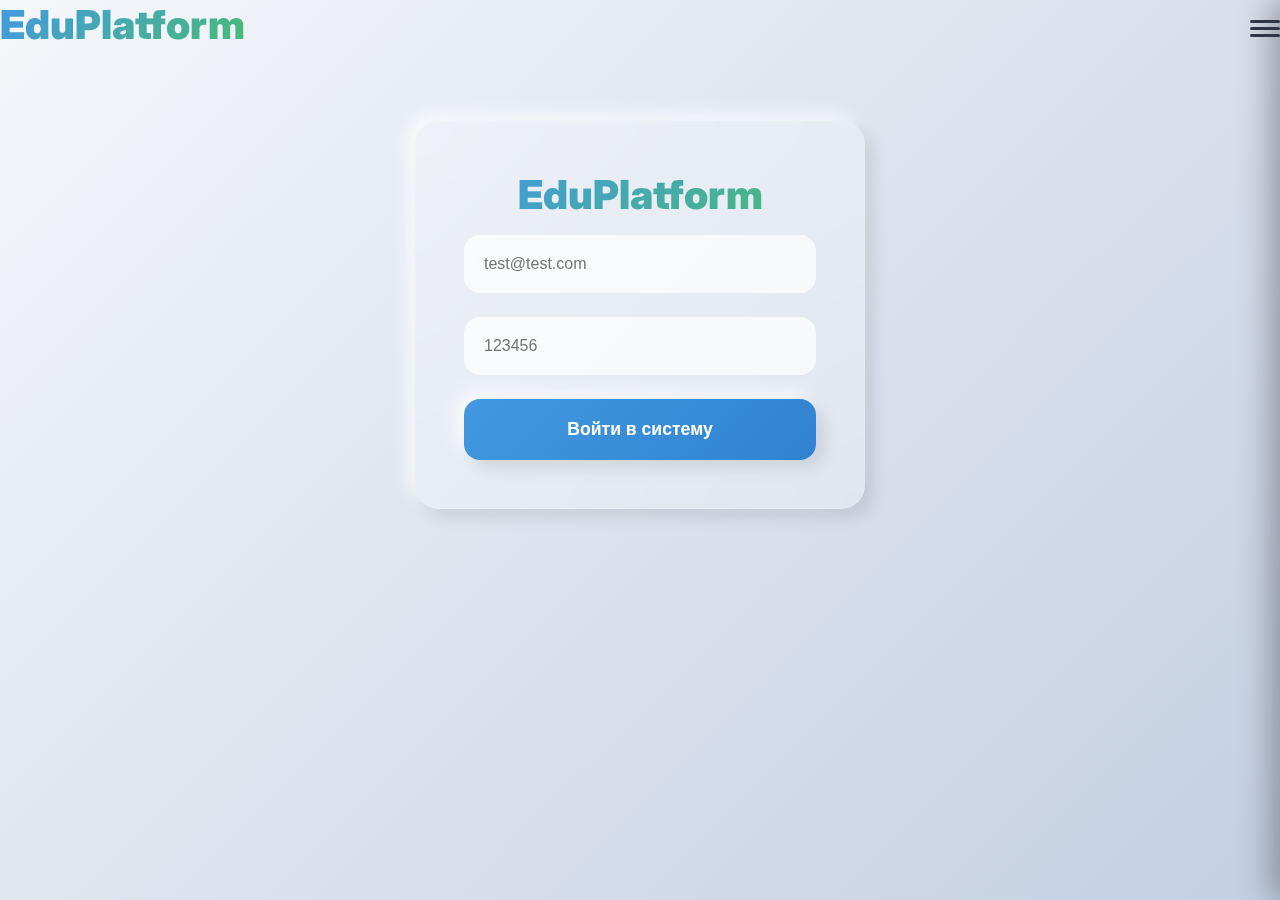
<file: templates/index.html>
<!DOCTYPE html>
<html lang="ru">
<head>
    <meta charset="UTF-8">
    <meta name="viewport" content="width=device-width, initial-scale=1.0">
    <title>EduPlatform</title>
    <link href="https://fonts.googleapis.com/css2?family=Inter:wght@400;500;600;700;900&display=swap" rel="stylesheet">
    <link rel="stylesheet" href="/static/css/style.css">
</head>
<body>
    <div class="header">
        <div class="logo">EduPlatform</div>
        <div class="hamburger">
            <span></span><span></span><span></span>
        </div>
    </div>


    <div class="container">
        <div class="login-card">
            <div class="logo">EduPlatform</div>
            <form id="loginForm">
                <input type="email" id="email" placeholder="test@test.com" required>
                <input type="password" id="password" placeholder="123456" required>
                <button type="submit" class="btn">Войти в систему</button>
            </form>
        </div>
    </div>

    <nav class="menu" id="menu">
        <a href="/docs" class="menu-item">📚 API Документация</a>
        <a href="/dashboard" class="menu-item">👤 Личный кабинет</a>
    </nav>

    <script src="/static/js/app.js"></script>
</body>
</html>
</file>
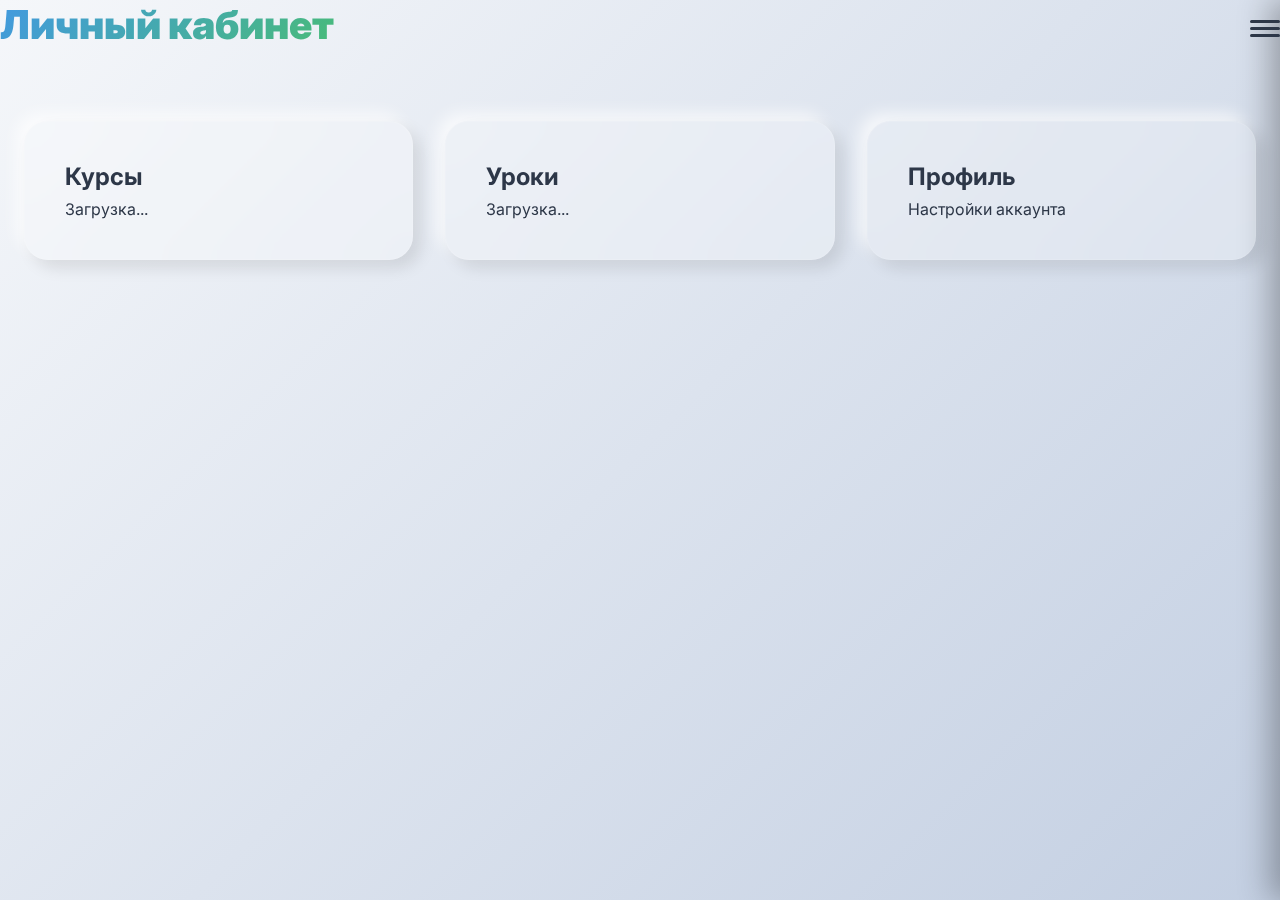
<file: templates/dashboard.html>
<!DOCTYPE html>
<html lang="ru">
<head>
    <meta charset="UTF-8">
    <meta name="viewport" content="width=device-width, initial-scale=1.0">
    <title>Личный кабинет - EduPlatform</title>
    <link href="https://fonts.googleapis.com/css2?family=Inter:wght@400;500;600;700;900&display=swap" rel="stylesheet">
    <link rel="stylesheet" href="/static/css/style.css">
</head>
<body>
    <div class="header">
        <div class="logo">Личный кабинет</div>
        <div class="hamburger" onclick="toggleMenu()">
            <span></span><span></span><span></span>
        </div>
    </div>

    <div class="container">
        <div class="dashboard-grid">
            <div class="card" onclick="loadCourses()">
                <div class="card-title">Курсы</div>
                <div class="card-text" id="coursesCount">Загрузка...</div>
            </div>
            <div class="card" onclick="loadLessons()">
                <div class="card-title">Уроки</div>
                <div class="card-text" id="lessonsCount">Загрузка...</div>
            </div>
            <div class="card" onclick="loadProfile()">
                <div class="card-title">Профиль</div>
                <div class="card-text">Настройки аккаунта</div>
            </div>
        </div>
    </div>

    <nav class="menu" id="menu">
        <div id="userEmail" style="font-weight: 600; margin-bottom: 1rem;"></div>
        <a href="/" class="menu-item" onclick="logout()">🚪 Выйти</a>
        <a href="/docs" class="menu-item">📚 API Документация</a>
    </nav>

    <script src="/static/js/app.js"></script>
</body>
</html>
</file>
<file: static/css/style.css>
/* NEOMORPHISM 2025 + MOBILE-FIRST */
:root {
    --bg-primary: linear-gradient(135deg, #f5f7fa 0%, #c3cfe2 100%);
    --bg-card: rgba(255,255,255,0.25); --glass: rgba(255,255,255,0.1);
    --text-primary: #2d3748; --text-secondary: #718096;
    --accent: #4299e1; --accent-hover: #3182ce; --success: #48bb78;
    --shadow-neo: 8px 8px 16px rgba(0,0,0,0.1), -8px -8px 16px rgba(255,255,255,0.7);
}

[data-theme="dark"] {
    --bg-primary: linear-gradient(135deg, #1a202c 0%, #2d3748 100%);
    --bg-card: rgba(45,55,72,0.5); --glass: rgba(0,0,0,0.2);
    --text-primary: #f7fafc; --text-secondary: #e2e8f0;
    --accent: #63b3ed; --accent-hover: #4299e1;
}

* { margin: 0; padding: 0; box-sizing: border-box; }
body { font-family: 'Inter', system-ui, sans-serif; background: var(--bg-primary); color: var(--text-primary); min-height: 100vh; }

/* MOBILE-FIRST CONTAINER */
.container { max-width: 1400px; margin: 0 auto; padding: 1.5rem; }

/* ГАМБУРГЕР МЕНЮ */
.header { display: flex; justify-content: space-between; align-items: center; margin-bottom: 2rem; }
.hamburger { display: flex; flex-direction: column; width: 30px; height: 25px; cursor: pointer; gap: 4px; z-index: 1000; }
.hamburger span { width: 100%; height: 3px; background: var(--text-primary); border-radius: 3px; transition: 0.3s; }
.hamburger.active span:nth-child(1) { transform: rotate(45deg) translate(8px, 8px); }
.hamburger.active span:nth-child(2) { opacity: 0; }
.hamburger.active span:nth-child(3) { transform: rotate(-45deg) translate(7px, -7px); }
.menu { position: fixed; top: 0; right: -300px; width: 300px; height: 100vh; background: var(--bg-card); backdrop-filter: blur(20px); transition: 0.4s; padding: 2rem; box-shadow: -10px 0 30px rgba(0,0,0,0.3); }
.menu.active { right: 0; }
.menu-item { display: block; padding: 1rem; color: var(--text-primary); text-decoration: none; border-radius: 12px; margin-bottom: 1rem; transition: 0.3s; }
.menu-item:hover { background: var(--glass); transform: translateX(10px); }

/* LOGIN FORM */
.login-card { 
    background: var(--bg-card); backdrop-filter: blur(20px); border-radius: 24px; 
    padding: 3rem; max-width: 450px; margin: 0 auto 2rem; border: 1px solid var(--glass);
    box-shadow: var(--shadow-neo);
}
.logo { font-size: 2.5rem; font-weight: 900; text-align: center; margin-bottom: 1rem; background: linear-gradient(135deg, var(--accent), var(--success)); -webkit-background-clip: text; -webkit-text-fill-color: transparent; }

/* INPUT + BUTTON */
input { width: 100%; padding: 1.25rem; border: none; border-radius: 16px; background: rgba(255,255,255,0.7); color: var(--text-primary); font-size: 1rem; margin-bottom: 1.5rem; transition: 0.3s; }
input:focus { outline: none; box-shadow: 0 0 0 4px rgba(66,153,225,0.2); transform: scale(1.02); }
.btn { width: 100%; padding: 1.25rem; border: none; border-radius: 16px; background: linear-gradient(135deg, var(--accent), var(--accent-hover)); color: white; font-size: 1.1rem; font-weight: 600; cursor: pointer; transition: all 0.3s cubic-bezier(0.175, 0.885, 0.32, 1); box-shadow: var(--shadow-neo); }
.btn:hover { transform: translateY(-4px); box-shadow: 0 20px 40px rgba(66,153,225,0.4); }

/* DASHBOARD CARDS */
.dashboard-grid { display: grid; grid-template-columns: repeat(auto-fit, minmax(350px, 1fr)); gap: 2rem; }
.card { 
    background: var(--bg-card); backdrop-filter: blur(20px); border-radius: 24px; padding: 2.5rem; 
    border: 1px solid var(--glass); cursor: pointer; transition: all 0.4s cubic-bezier(0.175, 0.885, 0.32, 1.275);
    box-shadow: var(--shadow-neo);
}
.card:hover { transform: translateY(-12px) scale(1.02); box-shadow: 0 30px 60px rgba(0,0,0,0.2); border-color: var(--accent); }
.card-title { font-size: 1.5rem; font-weight: 700; margin-bottom: 0.5rem; }

/* АДАПТИВНОСТЬ 2025 */
@media (max-width: 768px) { 
    .container { padding: 1rem; } 
    .login-card { padding: 2rem; margin-bottom: 1rem; }
    .dashboard-grid { grid-template-columns: 1fr; gap: 1.5rem; }
}
@media (max-width: 480px) { .logo { font-size: 2rem; } }
</file>
